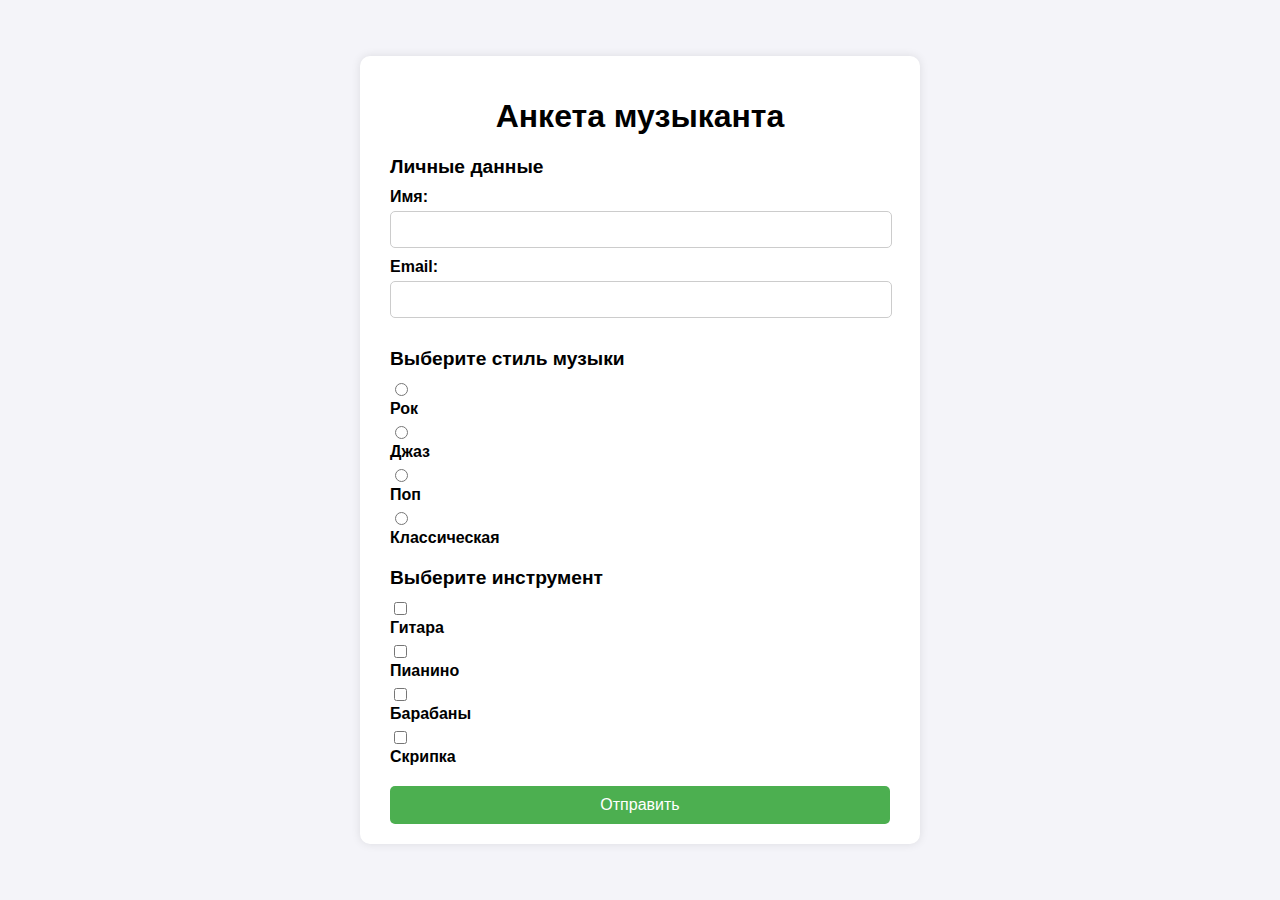
<file: 10 билет/index.html>
<!DOCTYPE html>
<html lang="ru">
<head>
    <meta charset="UTF-8">
    <meta name="viewport" content="width=device-width, initial-scale=1.0">
    <title>Анкета музыканта</title>
    <link rel="stylesheet" href="style.css">
</head>
<body>
    <div class="container">
        <h1>Анкета музыканта</h1>
        <form id="musicianForm">
            <!-- Личные данные -->
            <div class="form-section">
                <h2>Личные данные</h2>
                <label for="name">Имя:</label>
                <input type="text" id="name" name="name" required>
                
                <label for="email">Email:</label>
                <input type="email" id="email" name="email" required>
            </div>
            
            <!-- Выбор стиля музыки -->
            <div class="form-section">
                <h2>Выберите стиль музыки</h2>
                <div>
                    <input type="radio" id="rock" name="music-style" value="rock" required>
                    <label for="rock">Рок</label>
                </div>
                <div>
                    <input type="radio" id="jazz" name="music-style" value="jazz" required>
                    <label for="jazz">Джаз</label>
                </div>
                <div>
                    <input type="radio" id="pop" name="music-style" value="pop" required>
                    <label for="pop">Поп</label>
                </div>
                <div>
                    <input type="radio" id="classical" name="music-style" value="classical" required>
                    <label for="classical">Классическая</label>
                </div>
            </div>

            <!-- Выбор инструмента -->
            <div class="form-section">
                <h2>Выберите инструмент</h2>
                <div>
                    <input type="checkbox" id="guitar" name="instrument" value="guitar">
                    <label for="guitar">Гитара</label>
                </div>
                <div>
                    <input type="checkbox" id="piano" name="instrument" value="piano">
                    <label for="piano">Пианино</label>
                </div>
                <div>
                    <input type="checkbox" id="drums" name="instrument" value="drums">
                    <label for="drums">Барабаны</label>
                </div>
                <div>
                    <input type="checkbox" id="violin" name="instrument" value="violin">
                    <label for="violin">Скрипка</label>
                </div>
            </div>

            <button type="submit">Отправить</button>
        </form>

        <!-- Модальное окно -->
        <div id="myModal" class="modal">
            <div class="modal-content">
                <span class="close">&times;</span>
                <p>Анкета успешно отправлена! Спасибо за участие.</p>
            </div>
        </div>
    </div>

    <script>
        document.getElementById('musicianForm').addEventListener('submit', function(event) {
            event.preventDefault(); // Останавливаем стандартное поведение формы
            
            // Показать модальное окно
            var modal = document.getElementById("myModal");
            modal.style.display = "block";
            
            // Скрыть модальное окно при клике на <span> (x)
            var span = document.getElementsByClassName("close")[0];
            span.onclick = function() {
                modal.style.display = "none";
            }
            
            // Скрыть модальное окно при клике вне окна
            window.onclick = function(event) {
                if (event.target == modal) {
                    modal.style.display = "none";
                }
            }

            // Сбросить форму после отправки
            this.reset();
        });
    </script>
</body>
</html>
</file>
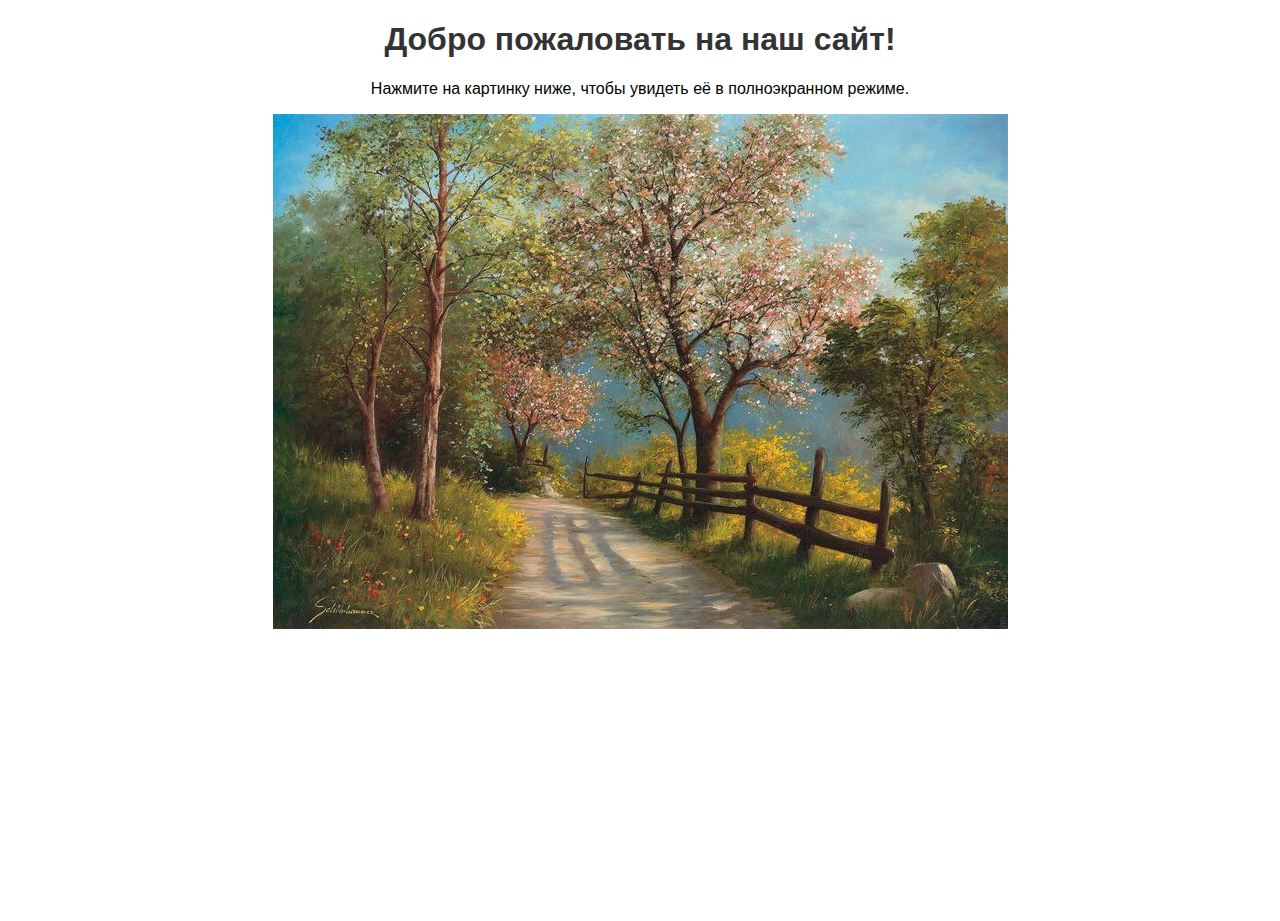
<file: 7 билет/index.html>
<!DOCTYPE html>
<html lang="ru">
    <link href="style.css" rel="stylesheet" type="text/css" media="all">
<head>
    <meta charset="UTF-8">
    <meta name="viewport" content="width=device-width, initial-scale=1.0">
    <title>Главная страница</title>
    <style>
        body {
            font-family: Arial, sans-serif;
            margin: 20px;
            text-align: center;
        }
        h1 {
            color: #333;
        }
        img {
            cursor: pointer;
            max-width: 100%;
            height: auto;
        }
    </style>
</head>
<body>
    <h1>Добро пожаловать на наш сайт!</h1>
    <p>Нажмите на картинку ниже, чтобы увидеть её в полноэкранном режиме.</p>
    <a href="2.html">
        <img src="Фото/Фото1.jpg" alt="Нажмите, чтобы увидеть картинку в полном размере">
    </a>
</body>
</html>
</file>
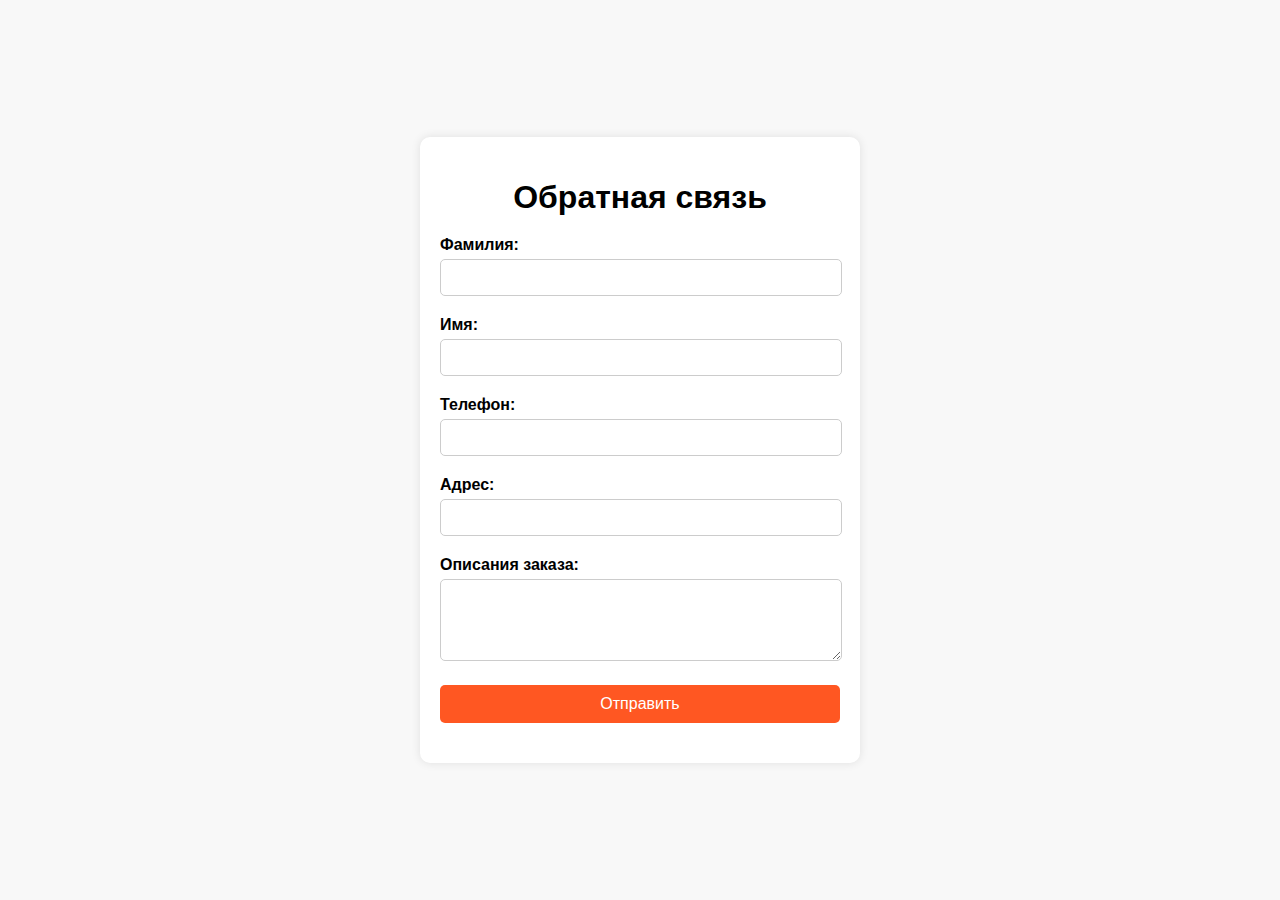
<file: 9 билет/index.html>
<!DOCTYPE html>
<html lang="en">
<head>
    <meta charset="UTF-8">
    <meta name="viewport" content="width=device-width, initial-scale=1.0">
    <title>Обратная связь - Доставка пиццы</title>
    <link rel="stylesheet" href="styles.css">
</head>
<body>
    <div class="container">
        <h1>Обратная связь</h1>
        <form id="feedbackForm">
            <label for="lastname">Фамилия:</label>
            <input type="text" id="lastname" name="lastname" required>

            <label for="firstname">Имя:</label>
            <input type="text" id="firstname" name="firstname" required>

            <label for="phone">Телефон:</label>
            <input type="tel" id="phone" name="phone" required>

            <label for="address">Адрес:</label>
            <input type="text" id="address" name="address" required>

            <label for="message">Описания заказа:</label>
            <textarea id="message" name="message" rows="4" required></textarea>

            <button type="submit">Отправить</button>
        </form>
        <div id="response"></div>
    </div>
    <script src="script.js"></script>
</body>
</html>
</file>
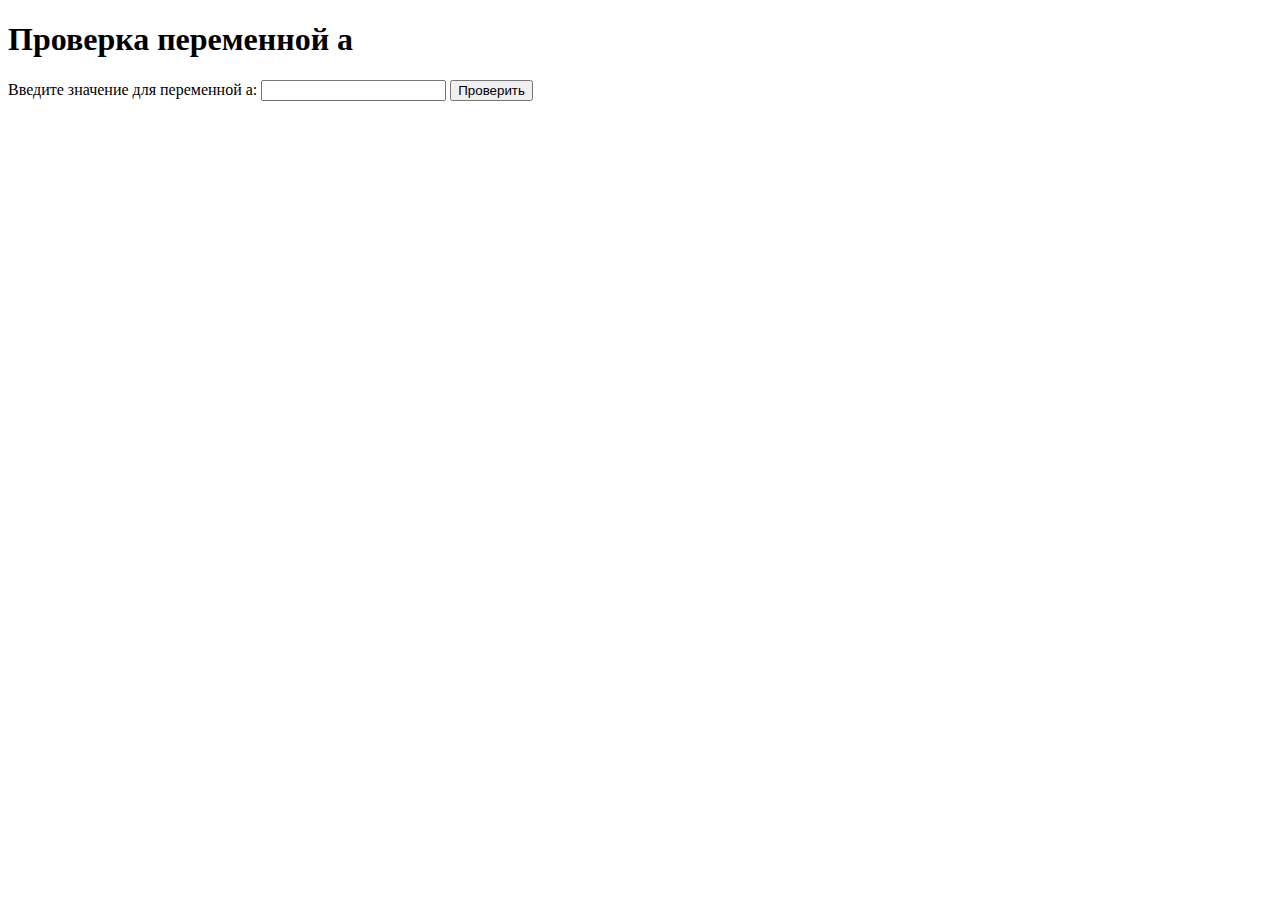
<file: 2 билет/Билет 2(2)/index.html>
<!DOCTYPE html>
<html>
<head>
<title>Проверка переменной a</title>
</head>
<body>
<h1>Проверка переменной a</h1>
<label for="value">Введите значение для переменной a: </label>
<input type="text" id="value">
<button onclick="checkValue()">Проверить</button>
<p id="result"></p>

<script>
function checkValue() {
  var userInput = document.getElementById("value").value;
  var a = parseInt(userInput);

  if (a === 10) {
    document.getElementById("result").innerHTML = "Верно";
  } else {
    document.getElementById("result").innerHTML = "Неверно";
  }
}
</script>
</body>
</html>
</file>
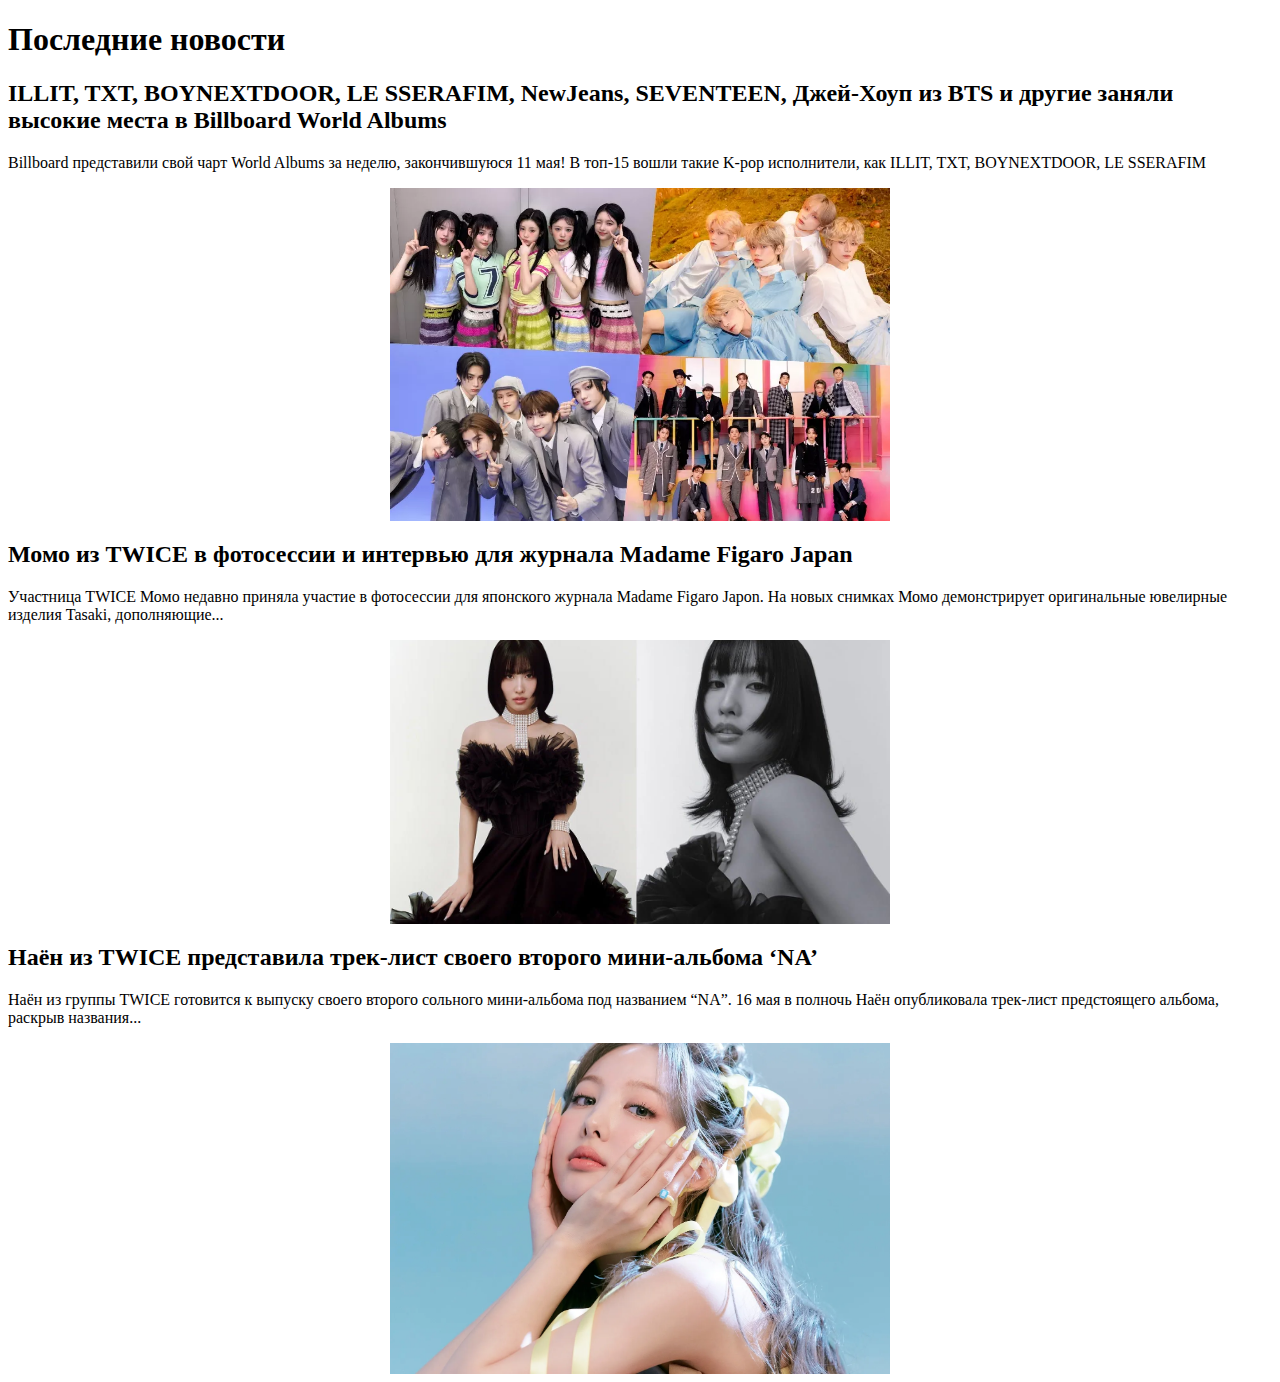
<file: 3 билет/3.2/index.html>
<!DOCTYPE html>
<html>
<head>
    <title>Статья о последних новостях</title>
    <style>
        img {
            max-width: 500px;
            height: auto;
            display: block;
            margin: 0 auto;
        }
    </style>
</head>
<body>
    <h1>Последние новости</h1>

    <h2>ILLIT, TXT, BOYNEXTDOOR, LE SSERAFIM, NewJeans, SEVENTEEN, Джей-Хоуп из BTS и другие заняли высокие места в Billboard World Albums</h2>
    <p>Billboard представили свой чарт World Albums за неделю, закончившуюся 11 мая! В топ-15 вошли такие K-pop исполнители, как ILLIT, TXT, BOYNEXTDOOR, LE SSERAFIM </p>
    <img src="3.jpg" alt="Фото">

    <h2>Момо из TWICE в фотосессии и интервью для журнала Madame Figaro Japan</h2>
    <p>Участница TWICE Момо недавно приняла участие в фотосессии для японского журнала Madame Figaro Japon. На новых снимках Момо демонстрирует оригинальные ювелирные изделия Tasaki, дополняющие...</p>
    <img src="4.jpg" alt="Фото">

    <h2>Наён из TWICE представила трек-лист своего второго мини-альбома ‘NA’</h2>
    <p>Наён из группы TWICE готовится к выпуску своего второго сольного мини-альбома под названием “NA”.

        16 мая в полночь Наён опубликовала трек-лист предстоящего альбома, раскрыв названия...</p>
    <img src="5.jpg" alt="Фото">

</body>
</html>
</file>
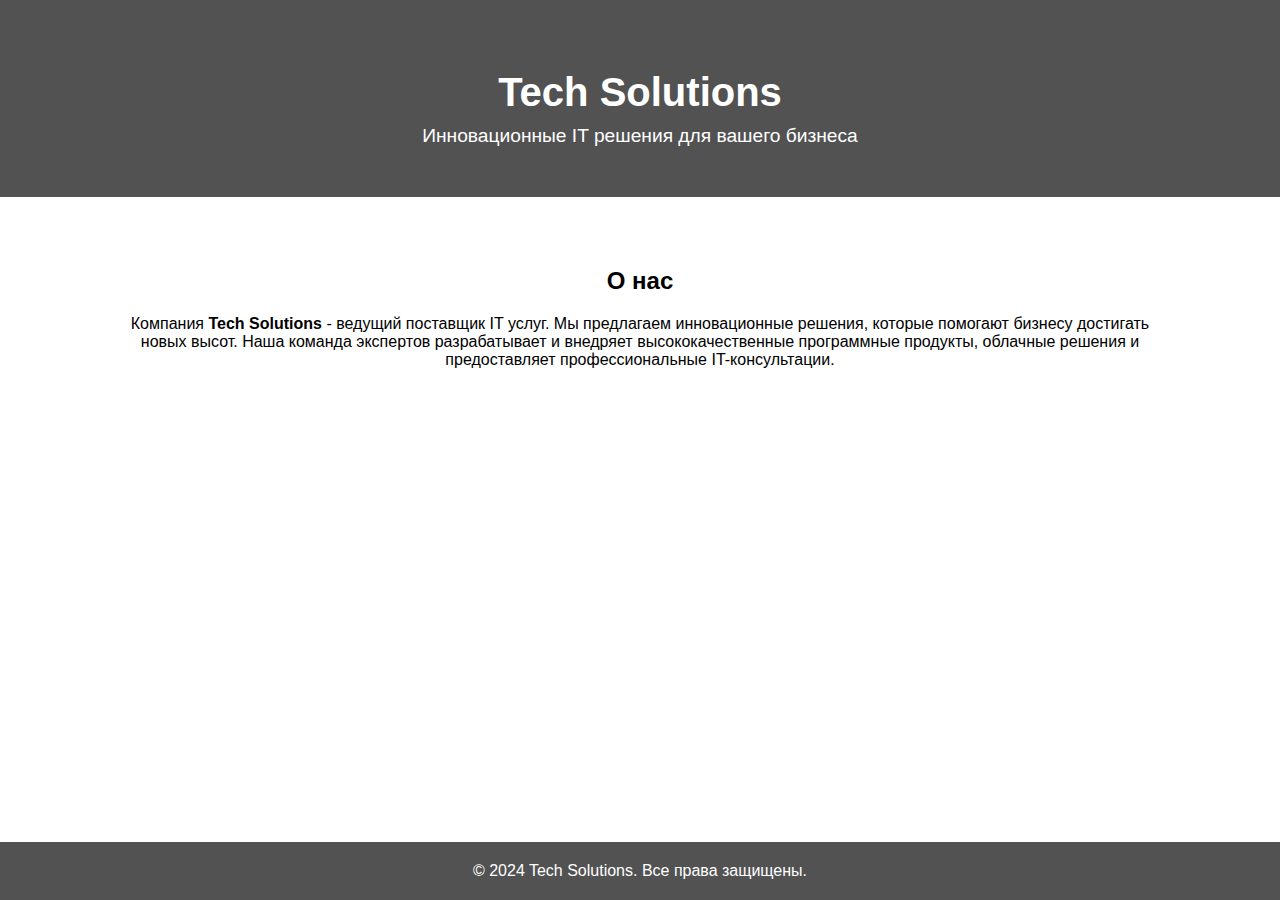
<file: 6 билет (изменен)/6.2/index.html>
<!DOCTYPE html>
<html lang="ru">
<head>
    <meta charset="UTF-8">
    <meta name="viewport" content="width=device-width, initial-scale=1.0">
    <title>Tech Solutions - Сайт-визитка</title>
    <link rel="stylesheet" href="styles.css">
</head>
<body>
    <div class="container">
        <header class="header">
            <h1>Tech Solutions</h1>
            <p>Инновационные IT решения для вашего бизнеса</p>
        </header>
        <main class="content">
            <section class="about">
                <h2>О нас</h2>
                <p>Компания <strong>Tech Solutions</strong> - ведущий поставщик IT услуг. Мы предлагаем инновационные решения, которые помогают бизнесу достигать новых высот. Наша команда экспертов разрабатывает и внедряет высококачественные программные продукты, облачные решения и предоставляет профессиональные IT-консультации.</p>
            </section>
        </main>
        <footer class="footer">
            <p>&copy; 2024 Tech Solutions. Все права защищены.</p>
        </footer>
    </div>
</body>
</html>
</file>
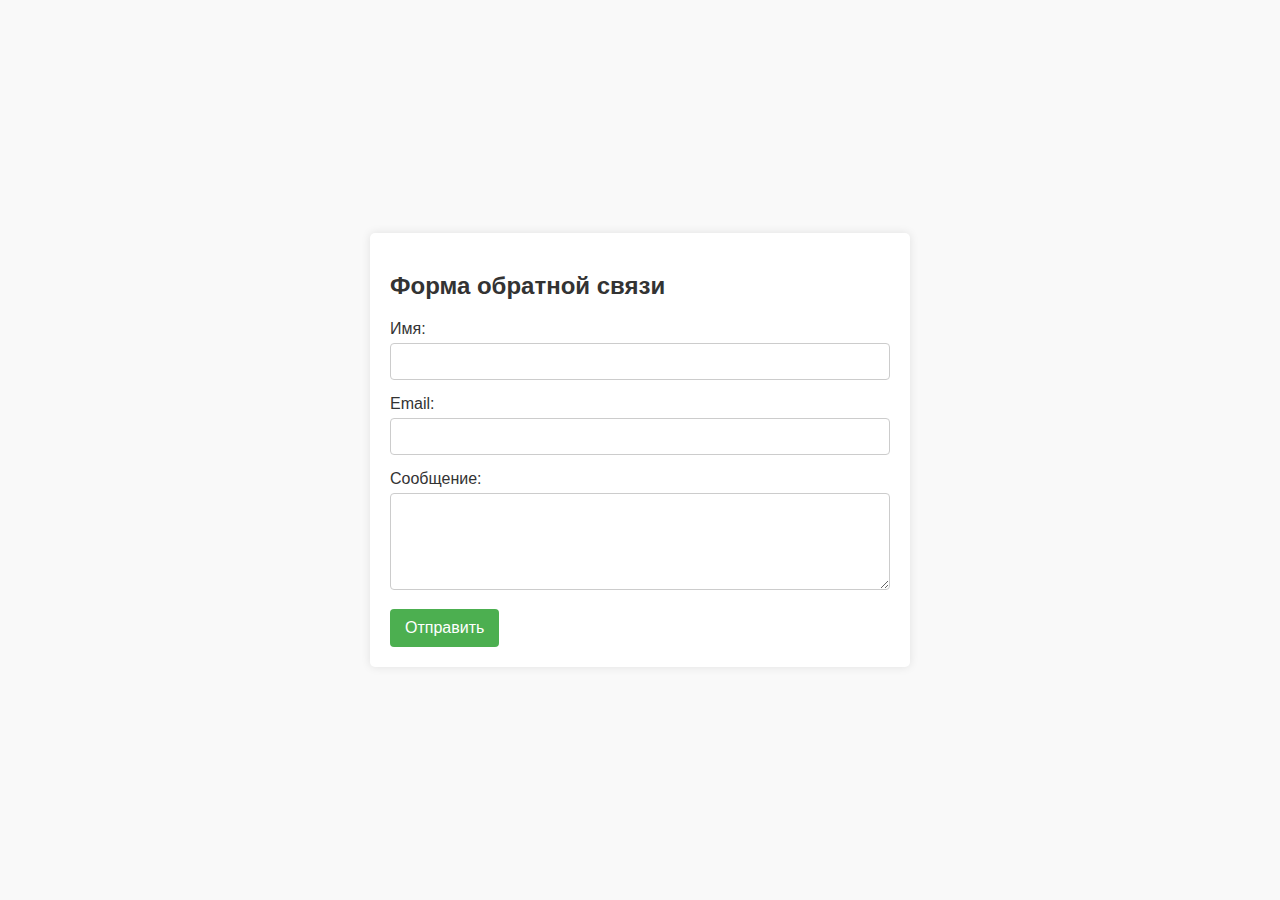
<file: 8 билет/1/Index.html>
<!DOCTYPE html>
<html lang="ru">
<head>
    <meta charset="UTF-8">
    <meta name="viewport" content="width=device-width, initial-scale=1.0">
    <title>Форма обратной связи</title>
    <link rel="stylesheet" href="styles.css">
</head>
<body>
    <div class="form-container">
        <h2>Форма обратной связи</h2>
        <form id="feedback-form">
            <div class="form-group">
                <label for="name">Имя:</label>
                <input type="text" id="name" name="name" required>
            </div>
            <div class="form-group">
                <label for="email">Email:</label>
                <input type="email" id="email" name="email" required>
            </div>
            <div class="form-group">
                <label for="message">Сообщение:</label>
                <textarea id="message" name="message" rows="5" required></textarea>
            </div>
            <button type="submit">Отправить</button>
        </form>
        <p id="success-message" style="display:none;">Форма успешно отправлена!</p>
    </div>
    <script src="script.js"></script>
</body>
</html>
</file>
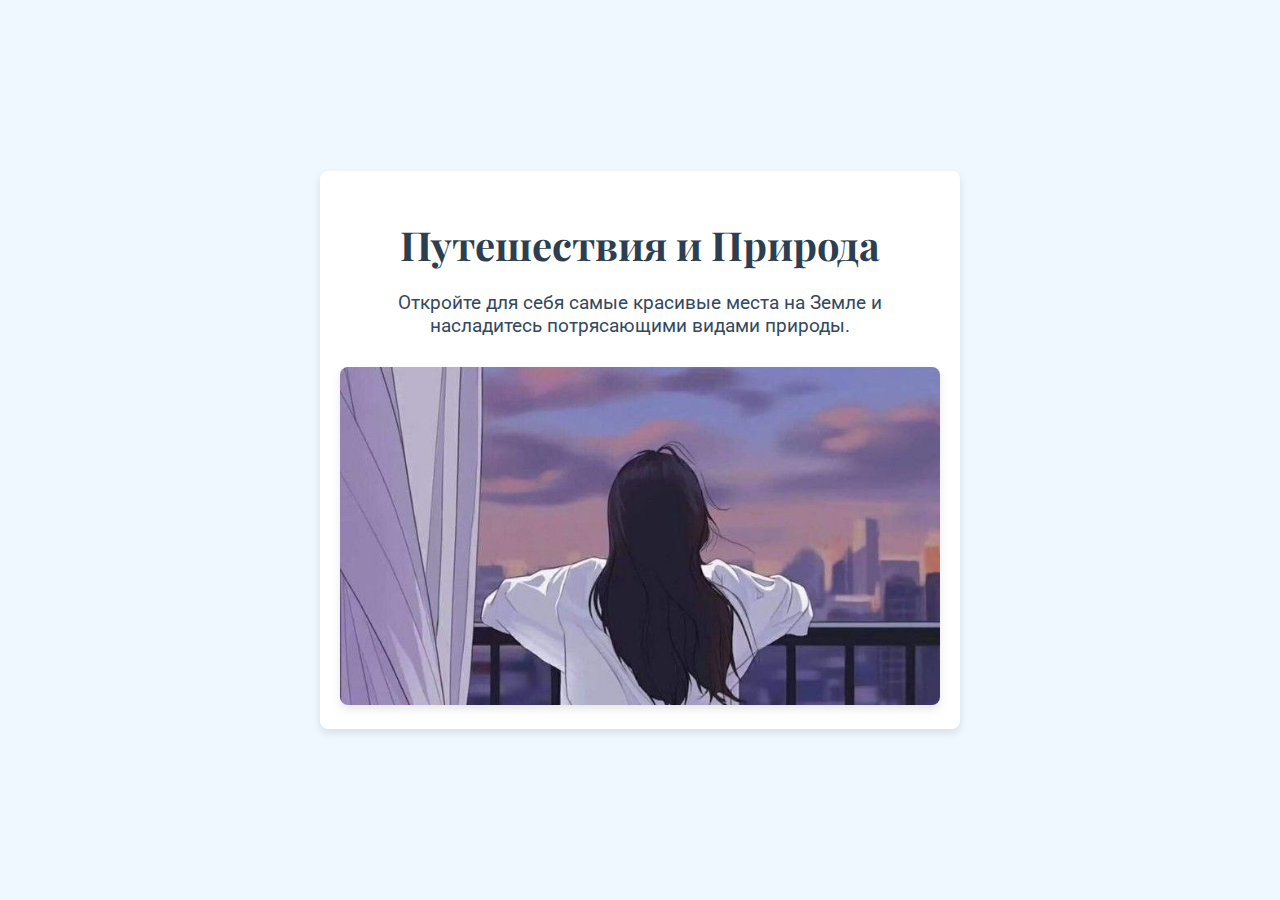
<file: 8 билет/2/index.html>
<!DOCTYPE html>
<html lang="ru">
    <head>
        <meta charset="UTF-8">
        <meta name="viewport" content="width=device-width, initial-scale=1.0">
        <title>Путешествия и Природа</title>
        <link href="https://fonts.googleapis.com/css2?family=Playfair+Display:wght@700&family=Roboto:wght@400&display=swap" rel="stylesheet">
        <link rel="stylesheet" href="styles.css">
    </head>    
<body>
    <div class="container">
        <h1>Путешествия и Природа</h1>
        <p>Откройте для себя самые красивые места на Земле и насладитесь потрясающими видами природы.</p>
        <img src="7.jpg" alt="Природа" class="nature-image">
    </div>
</body>
</html>
</file>
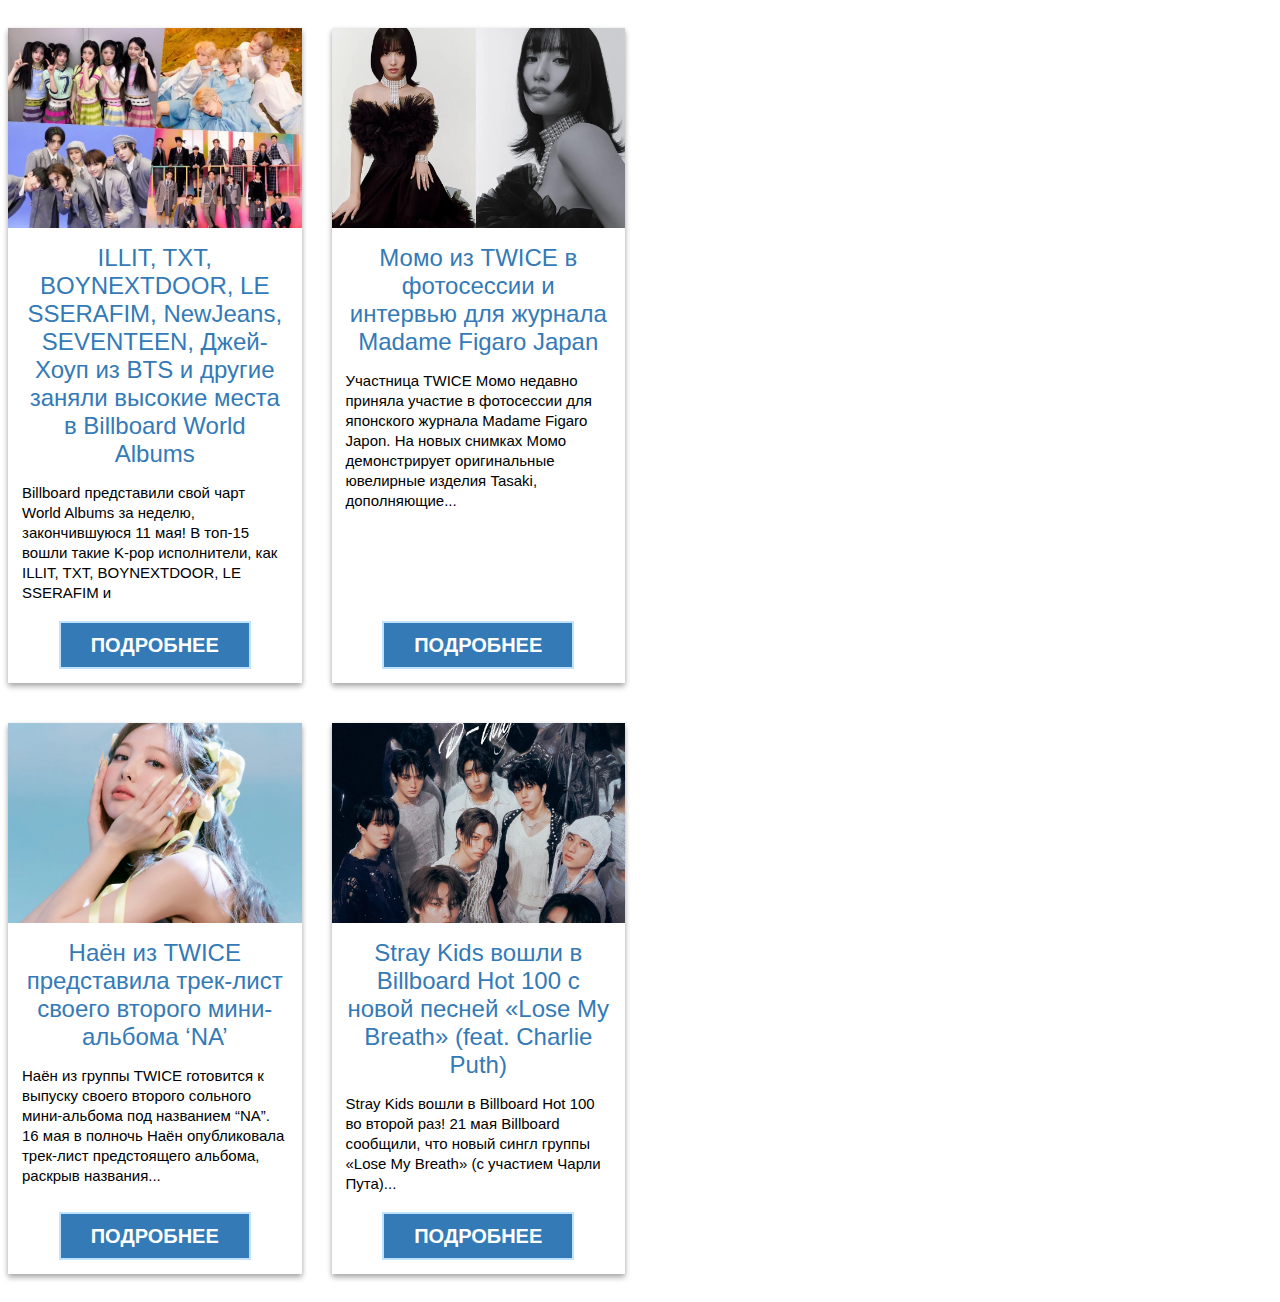
<file: 3 билет/3.2.(2)/3.2/index.html>
<!DOCTYPE html>
<html lang="en">
<head>
    <meta charset="UTF-8">
    <meta name="viewport" content="width=device-width, initial-scale=1.0">
    <title>Новости</title>
    <link rel="stylesheet" href="style.css">
</head>
<body>

<section class="grid">

    <article class="grid-item">

        <div class="image">
            <img src="3.jpg" alt="Image">
        </div>

        <div class="info">

            <h2>ILLIT, TXT, BOYNEXTDOOR, LE SSERAFIM, NewJeans, SEVENTEEN, Джей-Хоуп из BTS и другие заняли высокие места в Billboard World Albums</h2>

            <div class="info-text">
                <p>Billboard представили свой чарт World Albums за неделю, закончившуюся 11 мая! В топ-15 вошли такие K-pop исполнители, как ILLIT, TXT, BOYNEXTDOOR, LE SSERAFIM и </p>
            </div>

            <div class="button-wrap">
                <a class="atuin-btn" href="#link">Подробнее</a>
            </div>

        </div>

    </article>

    <article class="grid-item">

        <div class="image">
            <img src="4.jpg" alt="Image">
        </div>

        <div class="info">

            <h2>Момо из TWICE в фотосессии и интервью для журнала Madame Figaro Japan</h2>

            <div class="info-text">
                <p>Участница TWICE Момо недавно приняла участие в фотосессии для японского журнала Madame Figaro Japon. На новых снимках Момо демонстрирует оригинальные ювелирные изделия Tasaki, дополняющие...</p>
            </div>

            <div class="button-wrap">
                <a class="atuin-btn" href="#link">Подробнее</a>
            </div>

        </div>

    </article>

</section>

<section class="grid">

    <article class="grid-item">

        <div class="image">
            <img src="5.jpg" alt="Image">
        </div>

        <div class="info">

            <h2>Наён из TWICE представила трек-лист своего второго мини-альбома ‘NA’</h2>

            <div class="info-text">
                <p>Наён из группы TWICE готовится к выпуску своего второго сольного мини-альбома под названием “NA”.

                    16 мая в полночь Наён опубликовала трек-лист предстоящего альбома, раскрыв названия...</p>
            </div>

            <div class="button-wrap">
                <a class="atuin-btn" href="#link">Подробнее</a>
            </div>

        </div>

    </article>
    
    <article class="grid-item">

        <div class="image">
            <img src="6.jpg" alt="Image">
        </div>

        <div class="info">

            <h2>Stray Kids вошли в Billboard Hot 100 с новой песней «Lose My Breath» (feat. Charlie Puth)</h2>

            <div class="info-text">
                <p>Stray Kids вошли в Billboard Hot 100 во второй раз!

                    21 мая Billboard сообщили, что новый сингл группы «Lose My Breath» (с участием Чарли Пута)...</p>
            </div>

            <div class="button-wrap">
                <a class="atuin-btn" href="#link">Подробнее</a>
            </div>

        </div>

    </article>

</section>

</body>
</html>
</file>
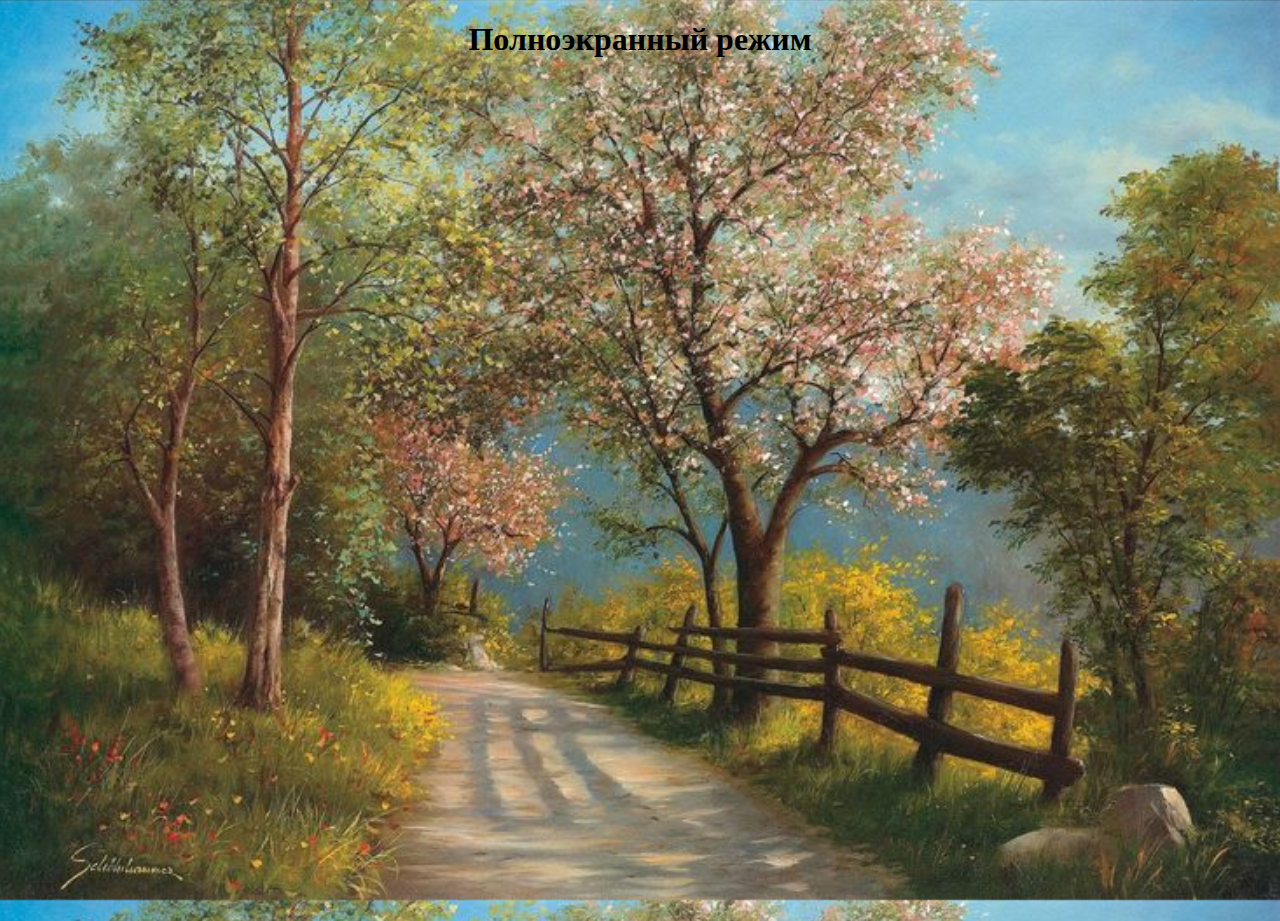
<file: 7 билет/2.html>
<!DOCTYPE html>
<html lang="ru">
<link href="style.css" rel="stylesheet" type="text/css" media="all">
    <head>
        <meta http-equiv="Content-Type" content="text/html; charset=utf-8">
        <title>Полноэкранный режим</title>
        <style>
            body {
                background-image: url('Фото/Фото1.jpg');
                background-size: cover;
                background-position: center;
                margin: 0;
                padding: 0;
            }
        </style>
    </head>
    <body>
        <h1 ALIGN="center"  >
            Полноэкранный режим   
        </h1>
    </body>
</html>
</file>
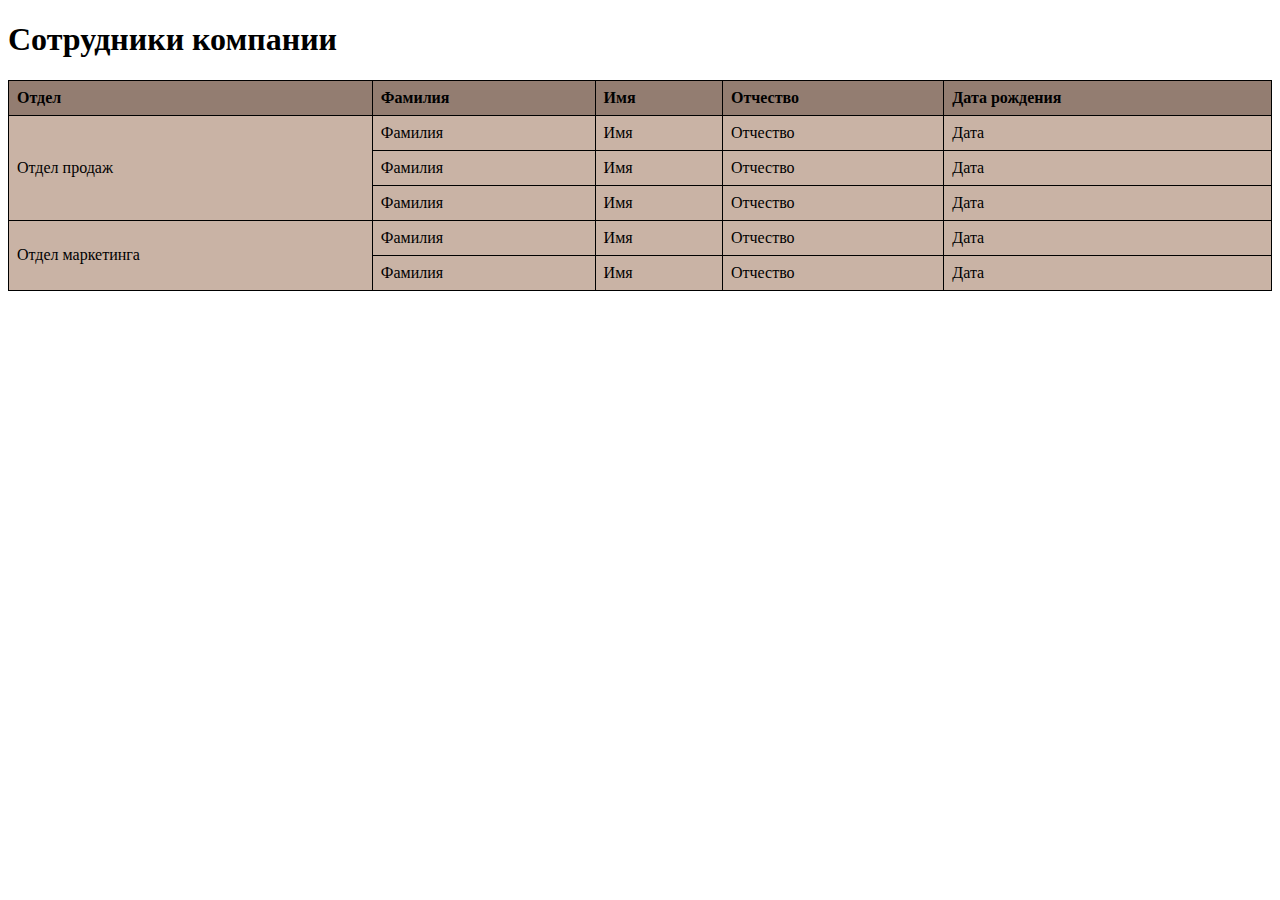
<file: 1 билет/1.1/1.1.html>
<!DOCTYPE html> 
<html lang="ru"> 
<head> 
  <meta charset="UTF-8"> 
  <title>Сотрудники компании</title> 
  <style> 
    table { 
      border-collapse: collapse; 
      width: 100%; 
    } 
 
    th, td { 
      border: 1px solid black; 
      padding: 8px; 
      text-align: left; 
    } 
 
    th { 
      background-color: #937D71; 
    } 

    td {
      background-color: #C9B3A5;   
    }
  </style> 
</head> 
<body> 
 
  <h1>Сотрудники компании</h1> 
 
  <table> 
    <thead> 
      <tr> 
        <th>Отдел</th> 
        <th>Фамилия</th> 
        <th>Имя</th> 
        <th>Отчество</th> 
        <th>Дата рождения</th> 
      </tr> 
    </thead> 
    <tbody> 
      <tr> 
        <td rowspan="3">Отдел продаж</td> 
        <td>Фамилия</td> 
        <td>Имя</td> 
        <td>Отчество</td> 
        <td>Дата</td> 
      </tr> 
      <tr> 
        <td>Фамилия</td> 
        <td>Имя</td> 
        <td>Отчество</td> 
        <td>Дата</td> 
      </tr> 
      <tr> 
        <td>Фамилия</td> 
        <td>Имя</td> 
        <td>Отчество</td> 
        <td>Дата</td> 
      </tr> 
      <tr> 
        <td rowspan="2">Отдел маркетинга</td> 
        <td>Фамилия</td> 
        <td>Имя</td> 
        <td>Отчество</td> 
        <td>Дата</td> 
      </tr> 
      <tr> 
        <td>Фамилия</td> 
        <td>Имя</td> 
        <td>Отчество</td> 
        <td>Дата</td> 
      </tr> 
    </tbody> 
  </table> 
 
</body> 
</html>
</file>
<file: 10 билет/style.css>
body {
    font-family: 'Arial', sans-serif;
    background-color: #f4f4f9;
    margin: 0;
    padding: 0;
    display: flex;
    justify-content: center;
    align-items: center;
    height: 100vh;
}

.container {
    background-color: #ffffff;
    padding: 20px 30px;
    border-radius: 10px;
    box-shadow: 0 0 10px rgba(0, 0, 0, 0.1);
    width: 100%;
    max-width: 500px;
}

h1 {
    color: #000000;
    text-align: center;
}

h2 {
    color: #000000;
    font-size: 1.2em;
    margin-bottom: 10px;
}

.form-section {
    margin-bottom: 20px;
}

label {
    display: block;
    margin-bottom: 5px;
    font-weight: bold;
}

input[type="text"],
input[type="email"] {
    width: calc(100% - 20px);
    padding: 10px;
    margin-bottom: 10px;
    border: 1px solid #ccc;
    border-radius: 5px;
}

input[type="radio"],
input[type="checkbox"] {
    margin-right: 10px;
}

button[type="submit"] {
    background-color: #4CAF50;
    color: white;
    padding: 10px 20px;
    border: none;
    border-radius: 5px;
    cursor: pointer;
    font-size: 1em;
    width: 100%;
    transition: background-color 0.3s;
}

button[type="submit"]:hover {
    background-color: #45a049;
}

.modal {
    display: none; 
    position: fixed; 
    z-index: 1; 
    left: 0;
    top: 0;
    width: 100%;
    height: 100%;
    overflow: auto;
    background-color: rgb(0,0,0); 
    background-color: rgba(0,0,0,0.4); 
    padding-top: 60px;
}

.modal-content {
    background-color: #fefefe;
    margin: 5% auto;
    padding: 20px;
    border: 1px solid #888;
    width: 80%;
    max-width: 400px;
    text-align: center;
    border-radius: 10px;
}

.close {
    color: #aaa;
    float: right;
    font-size: 28px;
    font-weight: bold;
}

.close:hover,
.close:focus {
    color: black;
    text-decoration: none;
    cursor: pointer;
}
</file>
<file: 7 билет/style.css>
body, html {
    height: 100%;
  }
  
  .bg {
    background-image: url("Фото/Фото1.jpg");
  
    height: 100%;
  
    /* Центр и масштабирование изображения */
    background-position: center;
    background-repeat: no-repeat;
    background-size: cover;
  }
</file>
<file: 9 билет/styles.css>
body {
    font-family: Arial, sans-serif;
    background-color: #f8f8f8;
    margin: 0;
    padding: 0;
    display: flex;
    justify-content: center;
    align-items: center;
    height: 100vh;
}

.container {
    background-color: white;
    padding: 20px;
    border-radius: 10px;
    box-shadow: 0 0 10px rgba(0, 0, 0, 0.1);
    width: 400px;
}

h1 {
    margin-bottom: 20px;
    text-align: center;
}

label {
    display: block;
    margin-bottom: 5px;
    font-weight: bold;
}

input, textarea {
    width: 95%;
    padding: 10px;
    margin-bottom: 20px;
    border: 1px solid #ccc;
    border-radius: 5px;
}

button {
    width: 100%;
    padding: 10px;
    background-color: #ff5722;
    color: white;
    border: none;
    border-radius: 5px;
    cursor: pointer;
    font-size: 16px;
}

button:hover {
    background-color: #e64a19;
}

#response {
    margin-top: 20px;
    text-align: center;
    font-weight: bold;
}
</file>
<file: 6 билет (изменен)/6.2/styles.css>
body {
    font-family: Arial, sans-serif;
    margin: 0;
    padding: 0;
    background-color: #fff;
    color: #000;
    display: flex;
    flex-direction: column;
    height: 100vh;
}

.container {
    display: flex;
    flex-direction: column;
    flex-grow: 1;
}

.header {
    text-align: center;
    padding: 50px 0;
    background-color: #525252;
    color: #fff;
}

.header h1 {
    margin: 20px 0 10px;
    font-size: 2.5em;
}

.header p {
    margin: 0;
    font-size: 1.2em;
}

.content {
    text-align: center;
    padding: 50px 0;
    flex-grow: 1;
}

.about,
.services,
.contact {
    margin: 20px auto;
    width: 80%;
}

.footer {
    text-align: center;
    padding: 20px 0;
    background-color: #525252;
    color: #fff;
}

.footer p {
    margin: 0;
}
</file>
<file: 8 билет/1/styles.css>
body {
    font-family: Arial, sans-serif;
    background-color: #f9f9f9;
    margin: 0;
    padding: 0;
    display: flex;
    justify-content: center;
    align-items: center;
    height: 100vh;
}

.form-container {
    background-color: #fff;
    padding: 20px;
    border-radius: 5px;
    box-shadow: 0 0 10px rgba(0, 0, 0, 0.1);
    max-width: 500px;
    width: 100%;
}

h2 {
    margin-bottom: 20px;
    color: #333;
}

.form-group {
    margin-bottom: 15px;
}

.form-group label {
    display: block;
    margin-bottom: 5px;
    color: #333;
}

.form-group input,
.form-group textarea {
    width: 100%;
    padding: 10px;
    border: 1px solid #ccc;
    border-radius: 4px;
    box-sizing: border-box;
}

button {
    background-color: #4CAF50;
    color: white;
    padding: 10px 15px;
    border: none;
    border-radius: 4px;
    cursor: pointer;
    font-size: 16px;
}

button:hover {
    background-color: #45a049;
}

#success-message {
    margin-top: 15px;
    color: green;
}
</file>
<file: 8 билет/2/styles.css>
body {
    font-family: 'Roboto', sans-serif;
    background-color: #f0f8ff;
    margin: 0;
    display: flex;
    justify-content: center;
    align-items: center;
    height: 100vh;
}

.container {
    text-align: center;
    background-color: #ffffff;
    padding: 20px;
    border-radius: 8px;
    box-shadow: 0 4px 8px rgba(0, 0, 0, 0.1);
    max-width: 600px;
}

h1 {
    font-family: 'Playfair Display', serif;
    font-size: 2.5em;
    color: #2c3e50;
    margin-bottom: 20px;
}

p {
    font-size: 1.2em;
    color: #34495e;
    margin-bottom: 30px;
}

.nature-image {
    max-width: 100%;
    border-radius: 8px;
    box-shadow: 0 4px 8px rgba(0, 0, 0, 0.1);
}
</file>
<file: 3 билет/3.2.(2)/3.2/style.css>
.grid * {
    box-sizing: border-box;
}

.grid {
    display: grid;
    grid-template-columns: 1fr 1fr 1fr 1fr;
    column-gap: 30px;
    row-gap: 30px;
    padding: 20px 0;
}

@media only screen and (max-width: 1200px) {
    .grid {
        grid-template-columns: 1fr 1fr 1fr;
    }
}

@media only screen and (max-width: 900px) {
    .grid {
        grid-template-columns: 1fr 1fr;
    }
}

@media only screen and (max-width: 600px) {
    .grid {
        grid-template-columns: 1fr;
    }
}

.grid-item {
    box-shadow: 0 2px 5px rgba(0,0,0,0.2), 0 4px 6px rgba(0,0,0,0.2);
    transition: box-shadow .3s;
    width: 100%;
    height: 100%;
}

.grid-item .image {
    height: 200px;
    overflow: hidden;
}

.grid-item .info {
    position: relative;
    height: calc(100% - 200px);
    padding: 16px 14px 80px 14px;
}

.grid-item:hover {
    box-shadow: 0 4px 12px rgba(0,0,0,0.2), 0 16px 20px rgba(0,0,0,0.2);
}

.grid-item .image img {
    transition: transform 280ms ease-in-out;
    display: block;
    width: 100%;
    height: 100%;
    object-fit: cover;
}

.grid-item:hover .image img {
    transform: scale(1.1);
}

.info h2 {
    font-family: 'Roboto', Tahoma, sans-serif;
    color: #337AB7;
    font-size: 24px;
    font-weight: normal;
    margin: 0;
    text-align: center;
}

.info-text p {
    font-size: 15px;
    line-height: 20px;
    font-family: Verdana, sans-serif;
    margin-bottom: 10px;
}

.info-text p:last-child {
    margin-bottom: 0;
}


.grid-item .button-wrap {
    display: block;
    width: 100%;
    position: absolute;
    bottom: 14px;
    left: 0;
    text-align: center;
}

.atuin-btn {
    display: inline-flex;
    text-decoration: none;
    position: relative;
    font-size: 20px;
    line-height: 20px;
    padding: 12px 30px;
    color: #FFF;
    font-weight: bold;
    text-transform: uppercase;
    font-family: 'Roboto', Tahoma, sans-serif;
    background: #337AB7;
    cursor: pointer;
    border: 2px solid #BFE2FF;
}

.atuin-btn:hover,
.atuin-btn:active,
.atuin-btn:focus {
    color: #FFF;
}

.atuin-btn:after,
.atuin-btn:before {
    position: absolute;
    height: 4px;
    left: 50%;
    background: #337AB7;
    bottom: -6px;
    content: "";
    transition: all 280ms ease-in-out;
    width: 0;
}

.atuin-btn:before {
    top: -6px;
}

.atuin-btn:hover:after,
.atuin-btn:hover:before,
.atuin-btn:active:after,
.atuin-btn:active:before,
.atuin-btn:focus:after,
.atuin-btn:focus:before {
    width: 100%;
    left: 0;
}
</file>
